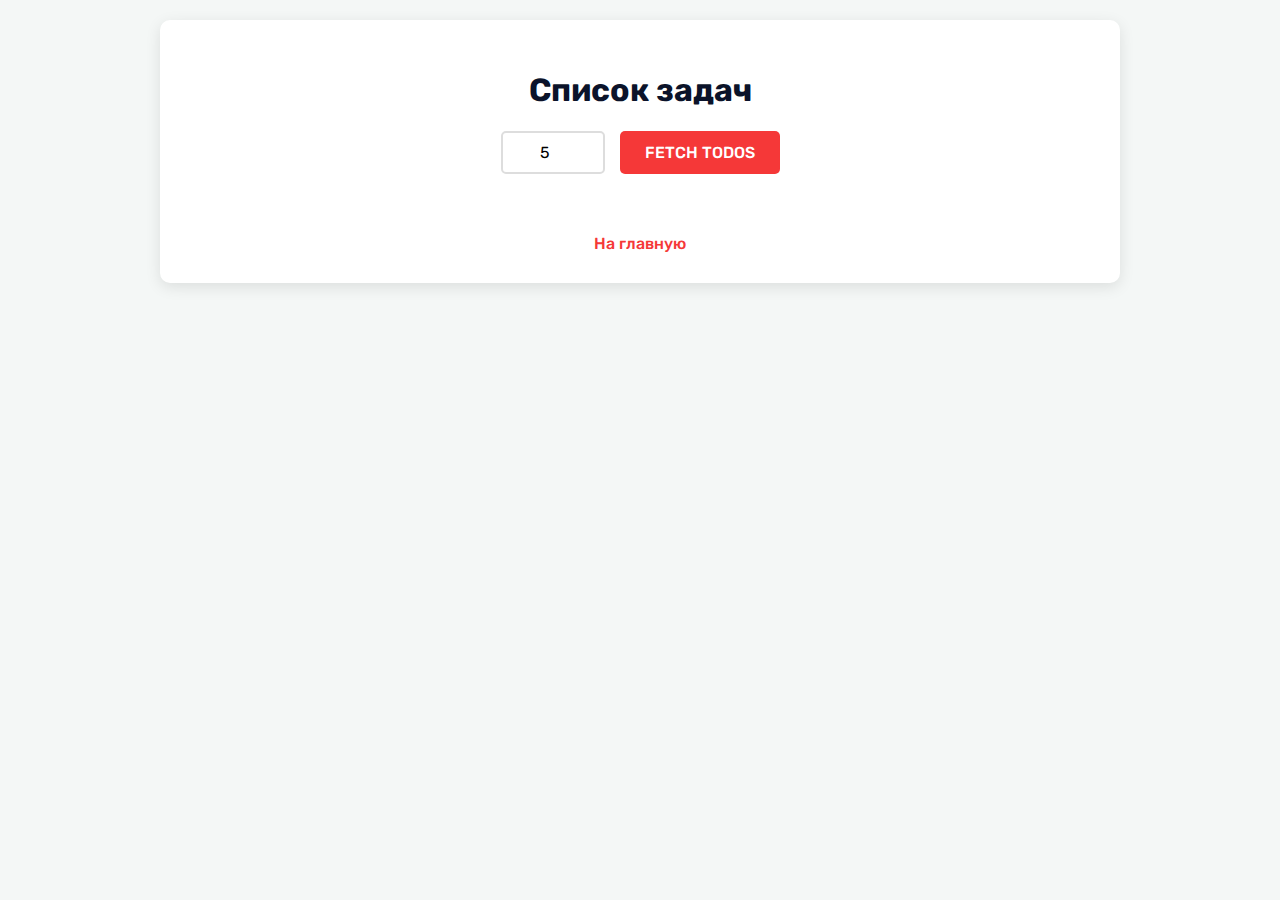
<file: todos.html>
<!DOCTYPE html>
<html lang="ru">
<head>
    <meta charset="UTF-8">
    <meta name="viewport" content="width=device-width, initial-scale=1.0">
    <title>Список задач</title>
    <link rel="stylesheet" href="todos.css">
    <link rel="preconnect" href="https://fonts.googleapis.com">
    <link rel="preconnect" href="https://fonts.gstatic.com" crossorigin>
    <link href="https://fonts.googleapis.com/css2?family=Rubik:wght@400;500&display=swap" rel="stylesheet">
</head>
<body>
    <div class="app-container">
        <h1>Список задач</h1>
        <div class="controls">
            <input type="number" id="todos-count" value="5" min="1" required>
            <button id="fetch-todos-btn">FETCH TODOS</button>
        </div>
        <div id="todos-container" class="todos-container">
        </div>
        <a href="index.html" class="back-link">На главную</a>
    </div>

    <script src="todos.js"></script>
</body>
</html>
</file>
<file: todos.css>
body {
    font-family: 'Rubik', sans-serif;
    background-color: #f4f7f6;
    color: #333;
    margin: 0;
    padding: 20px;
}

.app-container {
    max-width: 900px;
    margin: 0 auto;
    background-color: #fff;
    padding: 30px;
    border-radius: 10px;
    box-shadow: 0 4px 15px rgba(0, 0, 0, 0.1);
}

h1 {
    text-align: center;
    color: #0B132A;
}

.controls {
    display: flex;
    justify-content: center;
    align-items: center;
    gap: 15px;
    margin-bottom: 30px;
}

#todos-count {
    font-family: 'Rubik', sans-serif;
    padding: 10px;
    border: 2px solid #DDDDDD;
    border-radius: 5px;
    font-size: 16px;
    width: 80px;
    text-align: center;
    transition: border-color 0.3s ease;
}

#todos-count:focus {
    outline: none;
    border-color: #F53838;
}

#fetch-todos-btn {
    font-family: 'Rubik', sans-serif;
    font-weight: 500;
    background-color: #F53838;
    color: #fff;
    border: none;
    padding: 12px 25px;
    border-radius: 5px;
    font-size: 16px;
    cursor: pointer;
    transition: background-color 0.3s ease, transform 0.2s ease;
}

#fetch-todos-btn:hover {
    background-color: #d12a2a;
    transform: translateY(-2px);
}

.todos-container {
    display: grid;
    grid-template-columns: repeat(auto-fill, minmax(250px, 1fr));
    gap: 20px;
}

.todo-card {
    border: 2px solid #e0e0e0;
    border-radius: 8px;
    padding: 15px;
    background-color: #fafafa;
    transition: box-shadow 0.3s ease;
    display: flex;
    flex-direction: column;
    justify-content: space-between;
}

.todo-card:hover {
    box-shadow: 0 2px 10px rgba(0, 0, 0, 0.08);
}

.todo-card h3 {
    margin: 0 0 10px;
    font-size: 18px;
    color: #0B132A;
}

.todo-card p {
    margin: 0;
    font-size: 14px;
}

.todo-card.completed {
    background-color: #e8f5e9;
    border-color: #4CAF50;
}
.todo-card.completed::after {
    content: '✔ Выполнено';
    color: #4CAF50;
    font-weight: 500;
    align-self: flex-end;
    margin-top: 10px;
}
.back-link {
    display: block;
    text-align: center;
    margin-top: 30px;
    color: #F53838;
    text-decoration: none;
    font-weight: 500;
}
.back-link:hover {
    text-decoration: underline;
}
</file>
